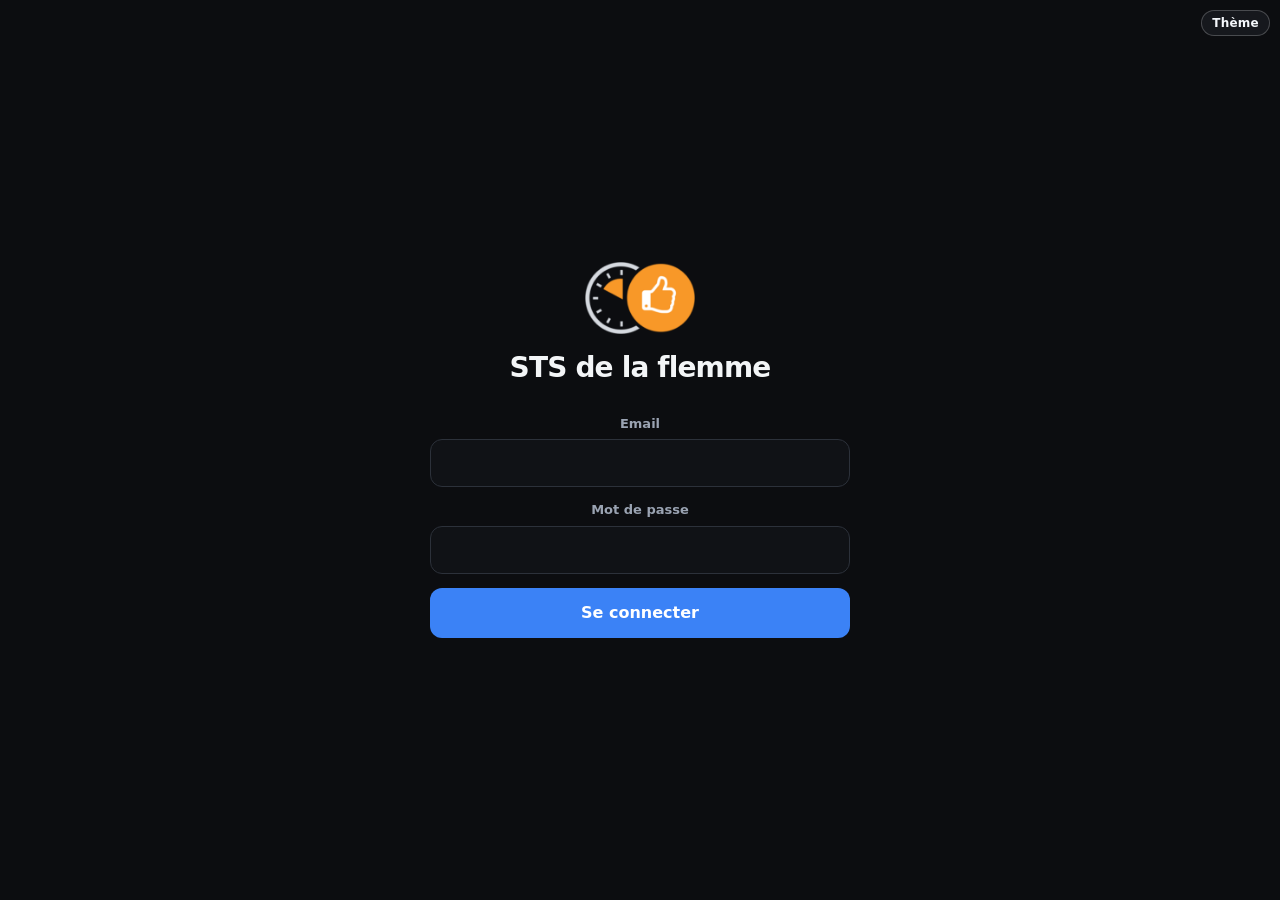
<file: index.html>
<!DOCTYPE html>
<html lang="fr">
  <head>
    <meta charset="utf-8" />
    <meta name="viewport" content="width=device-width, initial-scale=1" />
    <meta name="theme-color" content="#0c0d10" />
    <meta name="mobile-web-app-capable" content="yes" />
    <meta name="apple-mobile-web-app-capable" content="yes" />
    <meta name="apple-mobile-web-app-status-bar-style" content="black-translucent" />
    <meta name="apple-mobile-web-app-title" content="STS" />
    <title>STS de la flemme</title>
    <link rel="manifest" href="manifest.webmanifest" />
    <link rel="apple-touch-icon" href="apple-touch-icon.png" />
    <link rel="icon" href="favicon.png?v=1" type="image/png" sizes="64x64" />
    <link rel="icon" href="favicon.png?v=1" type="image/png" media="(prefers-color-scheme: light)" />
    <link rel="icon" href="favicon-dark.png?v=1" type="image/png" media="(prefers-color-scheme: dark)" />
    <script>
      try {
        const prefs = JSON.parse(localStorage.getItem("sts-flemme-prefs") || "{}");
        if (prefs.email && prefs.password) document.documentElement.classList.add("booting");
        const kept = ["1", "2", "13", "17", "19"];
        let theme = localStorage.getItem("sts-flemme-theme");
        if (!kept.includes(theme)) {
          const old = Number(localStorage.getItem("sts-flemme-look"));
          const fromOld = String((Number.isFinite(old) ? old : 0) + 1);
          theme = kept.includes(fromOld) ? fromOld : "1";
        }
        document.documentElement.dataset.look = theme;
        const themeColors = { 1: "#0c0d10", 2: "#f4f1ea", 13: "#111111", 17: "#f7f3ee", 19: "#e5e7eb" };
        const themeMeta = document.querySelector('meta[name="theme-color"]');
        if (themeMeta) themeMeta.content = themeColors[theme] || themeColors[1];
      } catch {}
    </script>
    <link rel="stylesheet" href="styles.css?v=27" />
  </head>
  <body>
    <div class="theme-dock">
      <button type="button" id="theme-btn" aria-expanded="false" aria-controls="theme-panel">Thème</button>
      <div id="theme-panel" class="theme-panel" hidden>
        <button type="button" class="theme-choice" data-theme="1">
          <span class="swatch swatch-1" aria-hidden="true"><span></span><span></span><i></i></span>
          Nuit
        </button>
        <button type="button" class="theme-choice" data-theme="2">
          <span class="swatch swatch-2" aria-hidden="true"><span></span><span></span><i></i></span>
          Clair
        </button>
        <button type="button" class="theme-choice" data-theme="13">
          <span class="swatch swatch-13" aria-hidden="true"><span></span><span></span><i></i></span>
          Carré
        </button>
        <button type="button" class="theme-choice" data-theme="17">
          <span class="swatch swatch-17" aria-hidden="true"><span></span><span></span><i></i></span>
          Papier
        </button>
        <button type="button" class="theme-choice" data-theme="19">
          <span class="swatch swatch-19" aria-hidden="true"><span></span><span></span><i></i></span>
          Bandeau
        </button>
      </div>
    </div>
    <main class="card">
      <p class="brand">
        <img class="mark-light" src="logo.png" alt="Livrons chez vous" />
        <img class="mark-dark" src="logo-ondark.png" alt="" aria-hidden="true" />
      </p>
      <section id="loading-view" hidden>
        <div class="spinner" aria-hidden="true"></div>
        <p>Connexion…</p>
      </section>

      <section id="login-view">
        <h1>STS de la flemme</h1>
        <form id="login-form">
          <label>
            Email
            <input id="email" name="email" type="email" autocomplete="username" required />
          </label>
          <label>
            Mot de passe
            <input id="password" name="password" type="password" autocomplete="current-password" required />
          </label>
          <p id="login-error" class="error" hidden></p>
          <button type="submit" id="login-btn">Se connecter</button>
        </form>
      </section>

      <section id="app-view" hidden>
        <p id="who-name" class="who"></p>
        <form id="send-form">
          <div class="times">
            <label>
              Départ
              <span class="time-field">
                <span class="time-face" aria-hidden="true"></span>
                <input id="start" name="start" type="time" step="60" required />
              </span>
            </label>
            <label>
              Arrivée
              <span class="time-field">
                <span class="time-face" aria-hidden="true"></span>
                <input id="end" name="end" type="time" step="60" required />
              </span>
            </label>
          </div>
          <p id="send-error" class="error" hidden></p>
          <p id="send-ok" class="ok" hidden></p>
          <button type="submit" id="send-btn">Envoyer</button>
        </form>
        <button type="button" id="police-btn" class="secondary">
          <img class="police-art" src="police-courier.jpg" alt="" />
          <span class="police-foot"><span id="police-label">Police</span></span>
        </button>
        <button type="button" id="team-btn" hidden>Historique</button>
        <div id="team-list" class="team-list" hidden></div>
        <button type="button" id="logout" class="link">Déconnexion</button>
      </section>
    </main>
    <div id="popup" class="popup" hidden>
      <div class="popup-card">
        <p id="popup-text"></p>
        <div class="confirm">
          <button type="button" id="popup-yes">Oui</button>
          <button type="button" id="popup-no" class="secondary">Non</button>
        </div>
      </div>
    </div>
    <script src="app.js?v=34"></script>
    <script>
      if ("serviceWorker" in navigator) navigator.serviceWorker.register("sw.js");
    </script>
  </body>
</html>
</file>
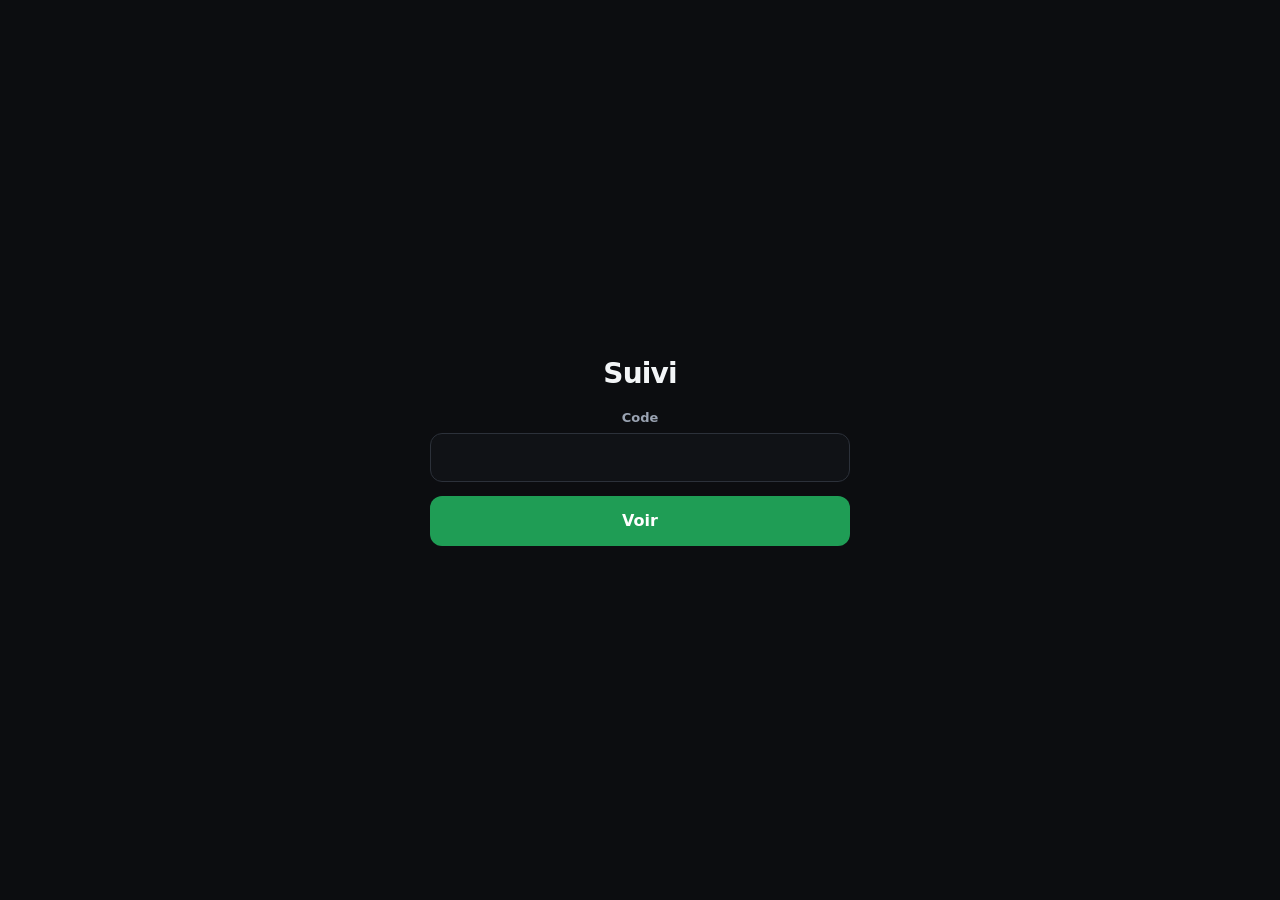
<file: suivi.html>
<!DOCTYPE html>
<html lang="fr">
  <head>
    <meta charset="utf-8" />
    <meta name="viewport" content="width=device-width, initial-scale=1" />
    <meta name="robots" content="noindex" />
    <title>Suivi</title>
    <link rel="stylesheet" href="styles.css?v=25" />
  </head>
  <body>
    <main class="card suivi">
      <h1>Suivi</h1>
      <form id="gate">
        <label>
          Code
          <input id="code" type="password" autocomplete="current-password" required />
        </label>
        <p id="gate-error" class="error" hidden></p>
        <button type="submit">Voir</button>
      </form>
      <div id="list" hidden>
        <p id="empty" hidden>Personne pour l'instant.</p>
        <div class="suivi-table" id="rows"></div>
      </div>
    </main>
    <script>
      const JOURNAL_URL = "https://sts-flemme-suivi.vivosjerome.workers.dev";
      const KEY = "sts-flemme-suivi-key";
      const gate = document.getElementById("gate");
      const list = document.getElementById("list");
      const rows = document.getElementById("rows");
      const empty = document.getElementById("empty");
      const error = document.getElementById("gate-error");

      function when(value) {
        const date = new Date(value);
        if (Number.isNaN(date.getTime())) return "—";
        return date.toLocaleString("fr-FR", {
          day: "numeric",
          month: "short",
          hour: "2-digit",
          minute: "2-digit",
          timeZone: "Europe/Paris",
        });
      }

      function showError(text) {
        error.hidden = !text;
        error.textContent = text || "";
      }

      async function load(code) {
        const response = await fetch(`${JOURNAL_URL}/events`, {
          headers: { "X-Suivi-Key": code },
        });
        if (response.status === 401) throw new Error("Code incorrect.");
        if (!response.ok) throw new Error("Liste indisponible.");
        const people = await response.json();
        localStorage.setItem(KEY, code);
        gate.hidden = true;
        list.hidden = false;
        rows.innerHTML = "";
        empty.hidden = people.length > 0;
        for (const person of people) {
          const row = document.createElement("article");
          row.innerHTML = `<strong></strong><span></span><span></span>`;
          row.querySelector("strong").textContent = person.name || "—";
          row.children[1].textContent = when(person.last);
          row.children[2].textContent = person.start && person.end ? `${person.start} – ${person.end}` : "Pas encore envoyé";
          rows.appendChild(row);
        }
      }

      gate.addEventListener("submit", async (event) => {
        event.preventDefault();
        showError("");
        try {
          await load(document.getElementById("code").value);
        } catch (err) {
          showError(err.message || "Liste indisponible.");
        }
      });

      const saved = localStorage.getItem(KEY);
      if (saved) load(saved).catch(() => localStorage.removeItem(KEY));
    </script>
  </body>
</html>
</file>
<file: styles.css>
:root {
  color-scheme: dark;
  --bg: #0c0d10;
  --line: #2c313a;
  --text: #f3f5f7;
  --muted: #9aa3b2;
  --blue: #3b82f6;
  --green: #1f9d55;
  --danger: #ff8b96;
  --ok: #8ee0b0;
  --field: #101216;
  --panel: #16181d;
  --radius: 12px;
  --scrim: rgba(0, 0, 0, 0.72);
}

* { box-sizing: border-box; }

html, body {
  height: 100%;
  overflow: hidden;
  overscroll-behavior: none;
}

body {
  position: fixed;
  inset: 0;
  margin: 0;
  background: var(--bg);
  color: var(--text);
  font: 16px/1.4 "Segoe UI", system-ui, sans-serif;
  display: grid;
  place-items: center;
  padding: 24px 16px;
}

.card { width: min(100%, 420px); }

.brand {
  display: flex;
  justify-content: center;
  margin: 0 0 14px;
}

.brand img {
  display: block;
  height: 72px;
  width: auto;
}

.brand .mark-dark { display: none; }

html[data-look="1"] .brand .mark-light,
html[data-look="13"] .brand .mark-light { display: none; }

html[data-look="1"] .brand .mark-dark,
html[data-look="13"] .brand .mark-dark { display: block; }

h1 {
  margin: 0 0 28px;
  font-size: 28px;
  letter-spacing: -0.03em;
  text-align: center;
}

form { display: grid; gap: 14px; }
form[hidden] { display: none; }

label {
  display: grid;
  gap: 6px;
  font-size: 13px;
  font-weight: 650;
  color: var(--muted);
  text-align: center;
}

input {
  width: 100%;
  background: var(--field);
  color: var(--text);
  border: 1px solid var(--line);
  border-radius: var(--radius);
  padding: 14px 12px;
  font: inherit;
  font-weight: 650;
  text-align: center;
}

input:focus {
  outline: 2px solid var(--blue);
  border-color: transparent;
}

.times {
  display: grid;
  grid-template-columns: 1fr 1fr;
  gap: 12px;
}

.times input {
  font-size: 22px;
  font-variant-numeric: tabular-nums;
  letter-spacing: 0.04em;
}

input[type="time"] {
  min-height: 54px;
}

input[type="time"]::-webkit-date-and-time-value {
  text-align: center;
}

.time-field { position: relative; display: block; }
.time-face { display: none; }

.time-field.is-wheel .time-face {
  display: flex;
  align-items: center;
  justify-content: center;
  min-height: 54px;
  padding: 14px 12px;
  background: var(--field);
  color: var(--text);
  border: 1px solid var(--line);
  border-radius: var(--radius);
  font-size: 22px;
  font-weight: 650;
  font-variant-numeric: tabular-nums;
  letter-spacing: 0.04em;
}

.time-field.is-wheel input {
  position: absolute;
  inset: 0;
  width: 100%;
  height: 100%;
  margin: 0;
  padding: 0;
  border: 0;
  opacity: 0;
}

.time-field.is-wheel:focus-within .time-face {
  outline: 2px solid var(--blue);
  border-color: transparent;
}

button {
  font: inherit;
  font-weight: 750;
  border: 0;
  border-radius: var(--radius);
  padding: 14px 16px;
  cursor: pointer;
}

button[type="submit"] {
  background: var(--green);
  color: white;
}

#login-btn { background: var(--blue); }

.secondary {
  background: var(--field);
  color: var(--text);
  border: 1px solid var(--line);
}

#police-btn {
  position: relative;
  display: block;
  width: 200px;
  margin: 28px auto 0;
  padding: 0;
  overflow: hidden;
  color: #f4f7fb;
  background: #0b1220;
  border: 1px solid #2a3a52;
  line-height: 0;
}

#police-btn .police-art {
  display: block;
  width: 100%;
  height: auto;
  pointer-events: none;
}

#police-btn .police-foot {
  position: absolute;
  left: 0;
  right: 0;
  bottom: 0;
  line-height: 1.2;
  padding: 14px 6px 5px;
  background: linear-gradient(transparent, rgba(5, 8, 14, 0.92));
}

#police-label {
  display: block;
  font-size: 11px;
  font-weight: 800;
  letter-spacing: 0.12em;
  text-transform: uppercase;
  text-align: center;
  text-shadow: 0 1px 8px rgba(0, 0, 0, 0.8);
}

#police-btn.is-on {
  animation: gyro 0.7s steps(1) infinite;
}

#police-btn.is-on::before {
  content: "";
  position: absolute;
  z-index: 2;
  top: 7px;
  left: 10px;
  right: 10px;
  height: 9px;
  border-radius: 5px;
  animation: gyrobar 0.7s steps(1) infinite;
}

@keyframes gyro {
  0%, 49% {
    border-color: #3aa0ff;
    color: #dbeafe;
    box-shadow: 0 0 0 2px rgba(58, 160, 255, 0.85), 0 0 18px #3aa0ff;
  }
  50%, 100% {
    border-color: #ff4d5a;
    color: #ffe4e6;
    box-shadow: 0 0 0 2px rgba(255, 77, 90, 0.85), 0 0 18px #ff4d5a;
  }
}

@keyframes gyrobar {
  0%, 49% {
    background: linear-gradient(90deg, #3aa0ff 0 46%, #10141c 46% 54%, #3a1520 54% 100%);
    box-shadow: 0 0 12px #3aa0ff;
  }
  50%, 100% {
    background: linear-gradient(90deg, #16304d 0 46%, #10141c 46% 54%, #ff4d5a 54% 100%);
    box-shadow: 0 0 12px #ff4d5a;
  }
}

@media (prefers-reduced-motion: reduce) {
  #police-btn.is-on,
  #police-btn.is-on::before { animation: none; }
  #police-btn.is-on {
    border-color: #3aa0ff;
    box-shadow: 0 0 0 2px #ff4d5a;
  }
  #police-btn.is-on::before {
    background: linear-gradient(90deg, #3aa0ff 0 46%, #10141c 46% 54%, #ff4d5a 54% 100%);
  }
}

.popup {
  position: fixed;
  inset: 0;
  z-index: 8;
  display: grid;
  place-items: center;
  padding: 24px;
  background: var(--scrim);
}

.popup[hidden] { display: none; }

.popup-card {
  width: min(100%, 420px);
  display: grid;
  gap: 16px;
  padding: 22px;
  color: var(--text);
  background: var(--panel);
  border: 1px solid var(--line);
  border-radius: var(--radius);
  box-shadow: 0 18px 50px rgba(0, 0, 0, 0.28);
}

#popup-yes {
  background: var(--green);
  color: #fff;
}

.popup-card p {
  margin: 0;
  text-align: center;
  font-size: 18px;
}

.confirm {
  display: grid;
  grid-template-columns: 1fr 1fr;
  gap: 12px;
}

button:disabled {
  opacity: 0.55;
  cursor: wait;
}

#logout.link {
  display: block;
  width: 100%;
  margin: 18px 0 0;
  padding: 8px 0;
  background: transparent;
  color: var(--muted);
  text-align: center;
  text-decoration: underline;
}

html.booting #login-view { display: none; }
html.booting #loading-view { display: grid; }

#loading-view {
  justify-items: center;
  gap: 16px;
  padding: 36px 0;
}

#loading-view p {
  margin: 0;
  color: var(--muted);
  font-weight: 700;
}

.spinner {
  width: 38px;
  height: 38px;
  border-radius: 50%;
  border: 3px solid #2c313a;
  border-top-color: var(--blue);
  animation: spin 0.8s linear infinite;
}

@keyframes spin { to { transform: rotate(360deg); } }

@media (prefers-reduced-motion: reduce) {
  .spinner { animation: none; border-top-color: var(--blue); }
}

.who {
  margin: 0 0 22px;
  font-size: 22px;
  font-weight: 800;
  text-align: center;
}

.error, .ok { margin: 0; font-size: 14px; text-align: center; white-space: pre-line; }
.error { color: var(--danger); }
.ok {
  display: grid;
  justify-items: center;
  gap: 4px;
  color: var(--ok);
}
.ok span { display: block; }

#app-view { display: flex; flex-direction: column; }
#app-view[hidden] { display: none; }

.theme-dock {
  position: fixed;
  z-index: 6;
  top: max(10px, env(safe-area-inset-top));
  right: 10px;
  display: grid;
  justify-items: end;
  gap: 8px;
}

#theme-btn,
.theme-choice {
  width: auto;
  margin: 0;
  color: #f4f7fb;
  background: #16181d;
  border: 1px solid rgba(255, 255, 255, 0.22);
}

#theme-btn {
  padding: 5px 10px;
  border-radius: 999px;
  font-size: 12px;
  font-weight: 800;
  letter-spacing: 0.02em;
  line-height: 1.2;
}

.theme-panel {
  width: 188px;
  display: grid;
  gap: 6px;
  padding: 8px;
  border-radius: 14px;
  background: #16181d;
  border: 1px solid rgba(255, 255, 255, 0.18);
  box-shadow: 0 14px 36px rgba(0, 0, 0, 0.35);
}

.theme-panel[hidden] { display: none; }

.theme-choice {
  display: grid;
  grid-template-columns: 68px 1fr;
  align-items: center;
  gap: 10px;
  padding: 6px;
  border-radius: 10px;
  font-size: 13px;
  font-weight: 750;
  text-align: left;
}

.theme-choice.is-on {
  border-color: #fff;
  box-shadow: inset 0 0 0 1px #fff;
}

.swatch {
  display: grid;
  gap: 3px;
  height: 46px;
  padding: 5px;
  pointer-events: none;
}

.swatch span,
.swatch i {
  display: block;
  height: 8px;
  border-radius: 3px;
}

.swatch i { height: 11px; }

.swatch-1 { background: #0c0d10; border-radius: 8px; }
.swatch-1 span { background: #2a2f38; }
.swatch-1 i { background: #1f9d55; }

.swatch-2 { background: #f4f1ea; border-radius: 8px; }
.swatch-2 span { background: #fff; border: 1px solid #ddd4c8; }
.swatch-2 i { background: #15803d; }

.swatch-13 { background: #111; border-radius: 0; }
.swatch-13 span,
.swatch-13 i { border-radius: 0; }
.swatch-13 span { background: #333; }
.swatch-13 i { background: #e11d48; }

.swatch-17 { background: #f7f3ee; border-radius: 12px; }
.swatch-17 span { background: #fff; border: 1px solid #e6d9cc; border-radius: 6px; }
.swatch-17 i { background: #9a3412; border-radius: 6px; }

.swatch-19 {
  background: #e5e7eb;
  border-radius: 8px;
  padding-top: 0;
}
.swatch-19 span:first-child {
  height: 12px;
  margin: 0 -5px 1px;
  border-radius: 8px 8px 0 0;
  background: #111827;
}
.swatch-19 span:last-of-type { background: #fff; }
.swatch-19 i { background: #111827; }

html[data-look="2"] {
  --bg: #f4f1ea; --text: #1c1915; --muted: #6d645b; --line: #ddd4c8;
  --field: #fffdf8; --panel: #fff; --blue: #2563eb; --green: #15803d; --ok: #166534; --danger: #b42318;
  --scrim: rgba(28, 25, 21, 0.28);
  color-scheme: light;
}
html[data-look="13"] {
  --radius: 0px; --bg: #111; --field: #1b1b1b; --panel: #1b1b1b; --line: #333;
  --green: #e11d48; --blue: #e11d48; --scrim: rgba(0, 0, 0, 0.78);
}
html[data-look="17"] {
  --bg: #f7f3ee; --text: #2b2118; --muted: #7c6a58; --line: #e6d9cc;
  --field: #fff; --panel: #fff; --green: #9a3412; --blue: #b45309; --ok: #9a3412; --radius: 18px;
  --scrim: rgba(43, 33, 24, 0.32);
  color-scheme: light;
}
html[data-look="17"] .who,
html[data-look="17"] .popup-card p { font-family: Georgia, "Times New Roman", serif; font-weight: 600; }
html[data-look="19"] .who {
  margin: 0 0 22px;
  padding: 18px 12px;
  background: #111827;
  color: #f9fafb;
  border-radius: var(--radius);
}
html[data-look="19"] {
  --bg: #e5e7eb; --text: #111827; --muted: #4b5563; --field: #fff; --panel: #fff; --line: #d1d5db;
  --green: #111827; --blue: #111827; --ok: #065f46; --scrim: rgba(17, 24, 39, 0.28);
  color-scheme: light;
}

#team-btn {
  display: block;
  width: auto;
  margin: 16px auto 0;
  padding: 4px 12px;
  background: transparent;
  color: var(--muted);
  border: 1px solid var(--line);
  border-radius: 999px;
  font-size: 13px;
  font-weight: 700;
}

#team-btn[hidden],
.team-list[hidden] { display: none; }

.team-list { display: grid; gap: 6px; margin-top: 8px; }

.team-list p {
  margin: 0;
  text-align: center;
  font-size: 14px;
}

.suivi-table article {
  display: grid;
  gap: 2px;
  padding: 12px;
  background: var(--field);
  border: 1px solid var(--line);
  border-radius: var(--radius);
  text-align: center;
}

.suivi-table strong { font-size: 16px; }

.suivi-table span { color: var(--muted); font-size: 14px; }

.suivi { display: grid; gap: 16px; }
.suivi h1 { margin-bottom: 0; }
.suivi-table { display: grid; gap: 10px; }
</file>
